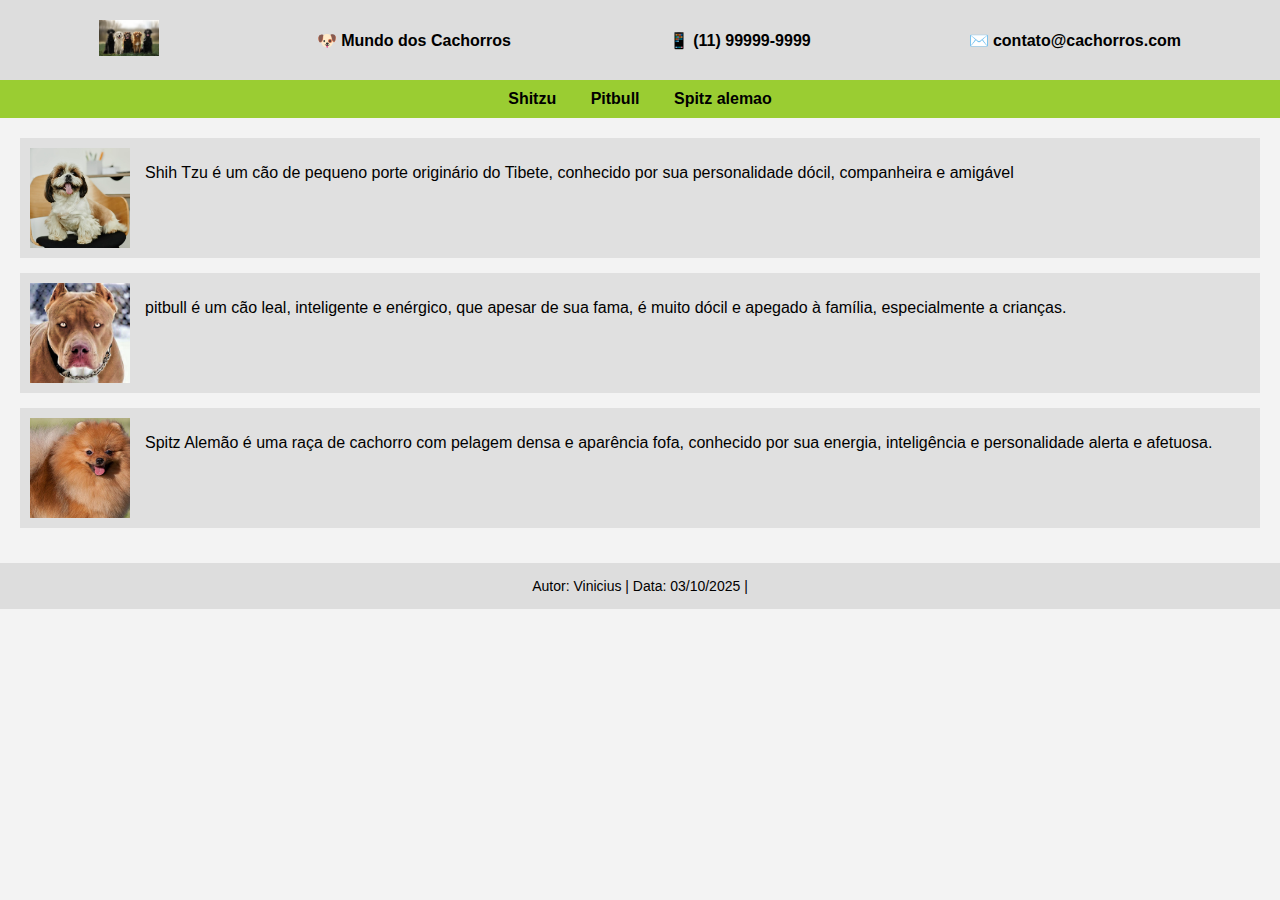
<file: index.html>
<!DOCTYPE html>
<html lang="pt-BR">
<head>
    <meta charset="UTF-8">
    <title>Site de Cachorros</title>
    <link rel="stylesheet" href="style.css">
</head>
<body>

<header>
    <div><img src="logo.webp" alt="Logo Cachorro" width="60"></div>
    <div>🐶 Mundo dos Cachorros</div>
    <div>📱 (11) 99999-9999</div>
    <div>✉️ contato@cachorros.com</div>
</header>

<nav>
    <a href="Untitled-2.html">Shitzu </a>
    <a href="Untitled-3.html">Pitbull </a>
    <a href="Untitled-4.html">Spitz alemao </a>
</nav>

<div class="container">
    <div class="card">
        <img src="dog1.jfif" alt="Cachorro">
        <p>
        Shih Tzu é um cão de pequeno porte originário do Tibete, conhecido por sua personalidade dócil, companheira e amigável
        </p>
    </div>
    <div class="card">
        <img src="dog2.jfif" alt="Cachorro">
        <p>pitbull é um cão leal, inteligente e enérgico, que apesar de sua fama, é muito dócil e apegado à família, especialmente a crianças. </p>
    </div>
    <div class="card">
        <img src="dog3.jfif" alt="Cachorro">
        <p>Spitz Alemão é uma raça de cachorro com pelagem densa e aparência fofa, conhecido por sua energia, inteligência e personalidade alerta e afetuosa.</p>
    </div>
</div>

<footer>
    Autor: Vinicius | Data: 03/10/2025 | 
</footer>

</body>
</html>
</file>
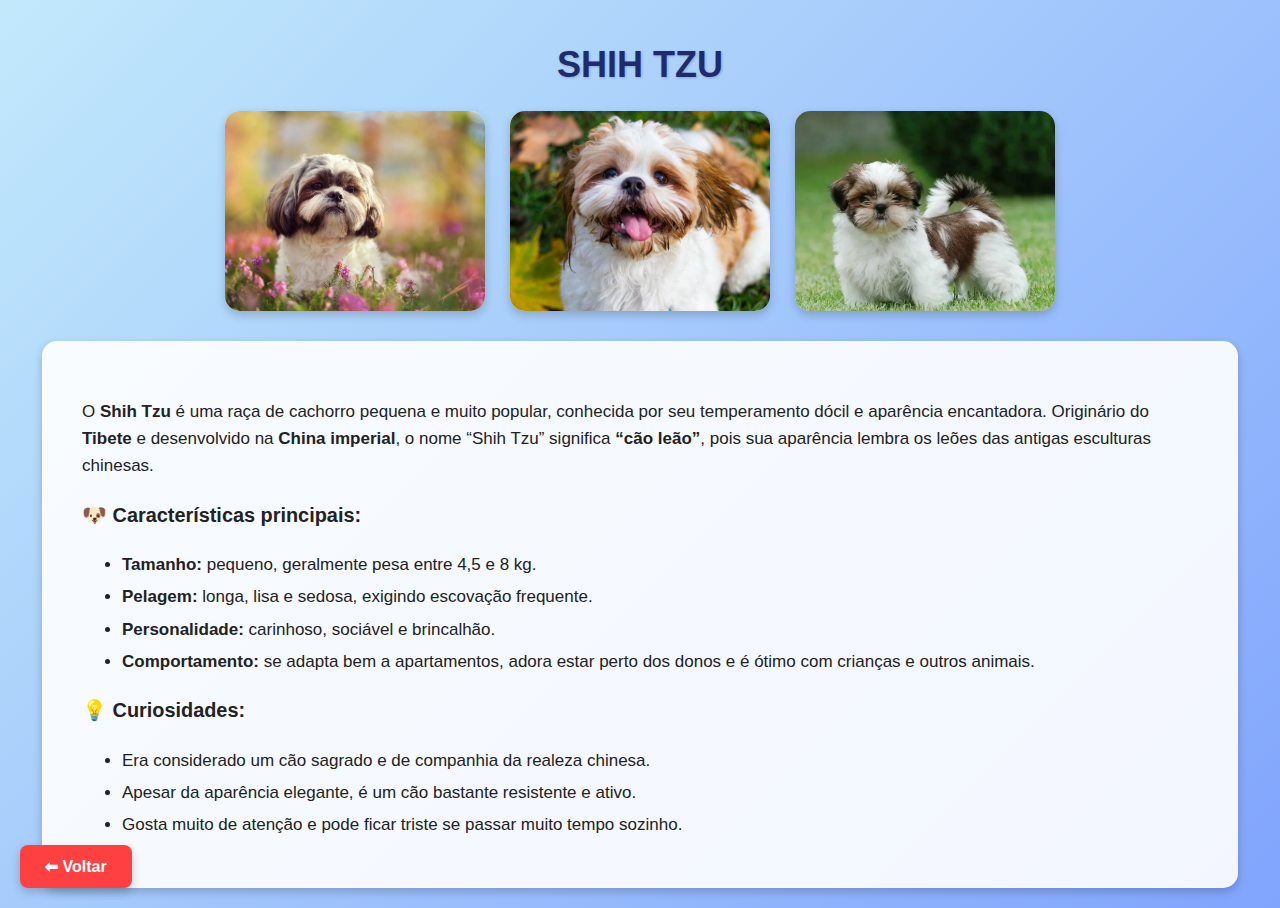
<file: Untitled-2.html>
<!DOCTYPE html>
<html lang="pt-BR">
<head>
    <meta charset="UTF-8">
    <title>Desktop 2 - Site de Cachorros</title>
    <link rel="stylesheet" href="style2.css">
</head>
<body class="desktop2">

    <div class="conteudo2">
        <h1 class="titulo2">SHIH TZU</h1>

        <!-- Container com 3 imagens -->
        <div class="container">
            <div class="card">
                <img src="guia_racas_shih_tzu_dogvibe.webp" alt="Shih Tzu 1">
            </div>
            <div class="card">
                <img src="ss1.png" alt="Shih Tzu 2">
            </div>
            <div class="card">
                <img src="ss2.webp" alt="Shih Tzu 3">
            </div>
        </div>

        <!-- Texto sobre a raça -->
        <div class="texto2">
            <p>
                O <strong>Shih Tzu</strong> é uma raça de cachorro pequena e muito popular, conhecida por seu temperamento dócil e aparência encantadora. 
                Originário do <strong>Tibete</strong> e desenvolvido na <strong>China imperial</strong>, o nome “Shih Tzu” significa <strong>“cão leão”</strong>, 
                pois sua aparência lembra os leões das antigas esculturas chinesas.
            </p>

            <h3>🐶 Características principais:</h3>
            <ul>
                <li><strong>Tamanho:</strong> pequeno, geralmente pesa entre 4,5 e 8 kg.</li>
                <li><strong>Pelagem:</strong> longa, lisa e sedosa, exigindo escovação frequente.</li>
                <li><strong>Personalidade:</strong> carinhoso, sociável e brincalhão.</li>
                <li><strong>Comportamento:</strong> se adapta bem a apartamentos, adora estar perto dos donos e é ótimo com crianças e outros animais.</li>
            </ul>

            <h3>💡 Curiosidades:</h3>
            <ul>
                <li>Era considerado um cão sagrado e de companhia da realeza chinesa.</li>
                <li>Apesar da aparência elegante, é um cão bastante resistente e ativo.</li>
                <li>Gosta muito de atenção e pode ficar triste se passar muito tempo sozinho.</li>
            </ul>
        </div>

        <!-- Botão de voltar -->
        <a href="Untitled-1.html" class="voltar">⬅ Voltar</a>

    </div>

</body>
</html>
</file>
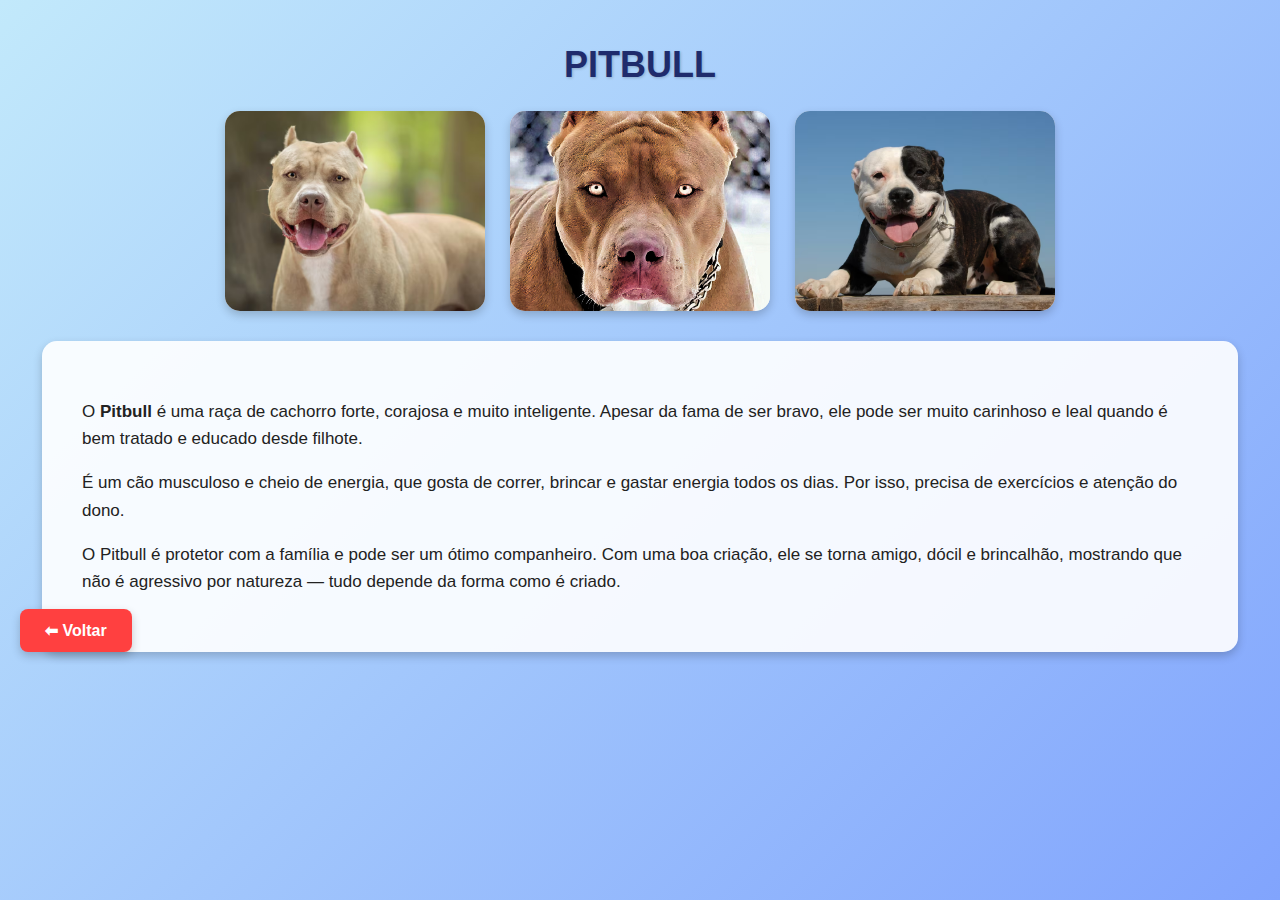
<file: Untitled-3.html>
<!DOCTYPE html>
<html lang="pt-BR">
<head>
    <meta charset="UTF-8">
    <title>Desktop 2 - Site de Cachorros</title>
    <link rel="stylesheet" href="style2.css">
</head>
<body class="desktop2">

    <div class="conteudo2">
        <h1 class="titulo2">PITBULL</h1>

        <!-- Container com 3 imagens -->
        <div class="container">
            <div class="card">
                <img src="b1.avif" alt="Pitbull 1">
            </div>
            <div class="card">
                <img src="dog2.jfif" alt="Pitbull 2">
            </div>
            <div class="card">
                <img src="b2.avif" alt="Pitbull 3">
            </div>
        </div>

        <!-- Texto sobre a raça -->
        <div class="texto2">
            <p>O <strong>Pitbull</strong> é uma raça de cachorro forte, corajosa e muito inteligente. Apesar da fama de ser bravo, ele pode ser muito carinhoso e leal quando é bem tratado e educado desde filhote.</p>

            <p>É um cão musculoso e cheio de energia, que gosta de correr, brincar e gastar energia todos os dias. Por isso, precisa de exercícios e atenção do dono.</p>

            <p>O Pitbull é protetor com a família e pode ser um ótimo companheiro. Com uma boa criação, ele se torna amigo, dócil e brincalhão, mostrando que não é agressivo por natureza — tudo depende da forma como é criado.</p>
        </div>

        <!-- Botão de voltar -->
        <a href="index.html" class="voltar">⬅ Voltar</a>

    </div>

</body>
</html>
</file>
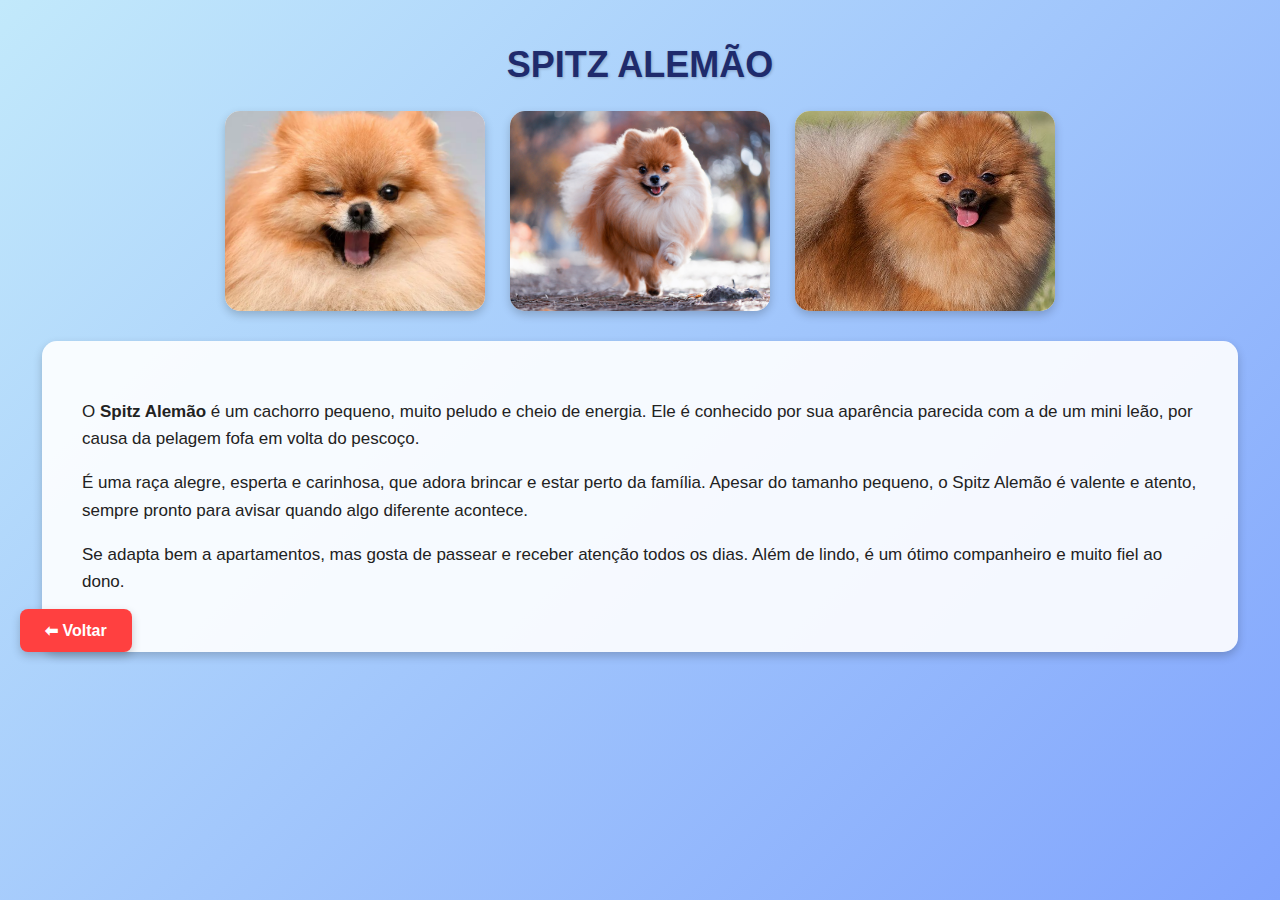
<file: Untitled-4.html>
<!DOCTYPE html>
<html lang="pt-BR">
<head>
    <meta charset="UTF-8">
    <title>Desktop 2 - Site de Cachorros</title>
    <link rel="stylesheet" href="style2.css">
</head>
<body class="desktop2">

    <div class="conteudo2">
        <h1 class="titulo2">SPITZ ALEMÃO</h1>

        <!-- Container com 3 imagens -->
        <div class="container">
            <div class="card">
                <img src="pp1.webp" alt="Spitz Alemão 1">
            </div>
            <div class="card">
                <img src="pp2.jpg" alt="Spitz Alemão 2">
            </div>
            <div class="card">
                <img src="dog3.jfif" alt="Spitz Alemão 3">
            </div>
        </div>

        <!-- Texto sobre a raça -->
        <div class="texto2">
            <p>O <strong>Spitz Alemão</strong> é um cachorro pequeno, muito peludo e cheio de energia. Ele é conhecido por sua aparência parecida com a de um mini leão, por causa da pelagem fofa em volta do pescoço.</p>

            <p>É uma raça alegre, esperta e carinhosa, que adora brincar e estar perto da família. Apesar do tamanho pequeno, o Spitz Alemão é valente e atento, sempre pronto para avisar quando algo diferente acontece.</p>

            <p>Se adapta bem a apartamentos, mas gosta de passear e receber atenção todos os dias. Além de lindo, é um ótimo companheiro e muito fiel ao dono.</p>
        </div>

        <!-- Botão de voltar -->
        <a href="Untitled-1.html" class="voltar">⬅ Voltar</a>

    </div>

</body>
</html>
</file>
<file: style.css>
body {
    font-family: Arial, sans-serif;
    margin: 0;
    background: #f3f3f3;
}

header {
    background: #ddd;
    display: flex;
    justify-content: space-around;
    align-items: center;
    padding: 20px;
}

header div {
    font-weight: bold;
}

nav {
    background: #9acd32;
    text-align: center;
    padding: 10px;
}

nav a {
    margin: 0 15px;
    text-decoration: none;
    color: #000;
    font-weight: bold;
}

.container {
    padding: 20px;
}

.card {
    display: flex;
    background: #e0e0e0;
    margin-bottom: 15px;
    padding: 10px;
}

.card img {
    width: 100px;
    height: 100px;
    object-fit: cover;
    margin-right: 15px;
    background: #bbb;
}

footer {
    background: #ddd;
    text-align: center;
    padding: 15px;
    font-size: 14px;
}
</file>
<file: style2.css>
/* ================= DESKTOP 2 ================= */
.desktop2 {
    background: linear-gradient(135deg, #c2e9fb, #81a4fd);
    margin: 0;
    padding: 0;
    min-height: 100vh;
    font-family: Arial, Helvetica, sans-serif;
}

/* Conteúdo principal */
.conteudo2 {
    padding: 20px;
    position: relative;
}

/* Título */
.titulo2 {
    text-align: center;
    font-size: 36px;
    color: #1f2b6c;
    text-shadow: 1px 1px 3px rgba(0,0,0,0.2);
    margin-bottom: 25px;
}

/* Container das imagens */
.container {
    display: flex;
    justify-content: center;
    align-items: center;
    gap: 25px;
    margin-bottom: 30px;
    flex-wrap: wrap;
}

/* Cada card de imagem */
.card {
    background: #ffffff;
    border-radius: 15px;
    box-shadow: 0 4px 10px rgba(0,0,0,0.2);
    overflow: hidden;
    transition: transform 0.3s, box-shadow 0.3s;
}

.card:hover {
    transform: scale(1.05);
    box-shadow: 0 6px 15px rgba(0,0,0,0.3);
}

/* Imagens */
.card img {
    width: 260px;
    height: 200px;
    object-fit: cover;
    display: block;
}

/* Texto principal */
.texto2 {
    background: rgba(255, 255, 255, 0.9);
    padding: 40px;
    margin: 0 auto;
    width: 90%;
    min-height: 150px;
    font-size: 17px;
    color: #222;
    line-height: 1.6;
    border-radius: 15px;
    box-shadow: 0 4px 10px rgba(0,0,0,0.2);
}

/* Links e listas dentro do texto */
.texto2 ul {
    margin-top: 10px;
    margin-bottom: 10px;
}

.texto2 li {
    margin-bottom: 5px;
}

/* ======== BOTÃO DE VOLTAR ======== */
.voltar {
    display: inline-block;
    background-color: #ff4040;
    color: white;
    font-weight: bold;
    text-decoration: none;
    padding: 12px 25px;
    border-radius: 8px;
    position: absolute;
    bottom: 20px;
    left: 20px;
    box-shadow: 0 4px 10px rgba(0,0,0,0.2);
    transition: background-color 0.3s, transform 0.2s;
}

.voltar:hover {
    background-color: #d63030;
    transform: scale(1.05);
}
</file>
